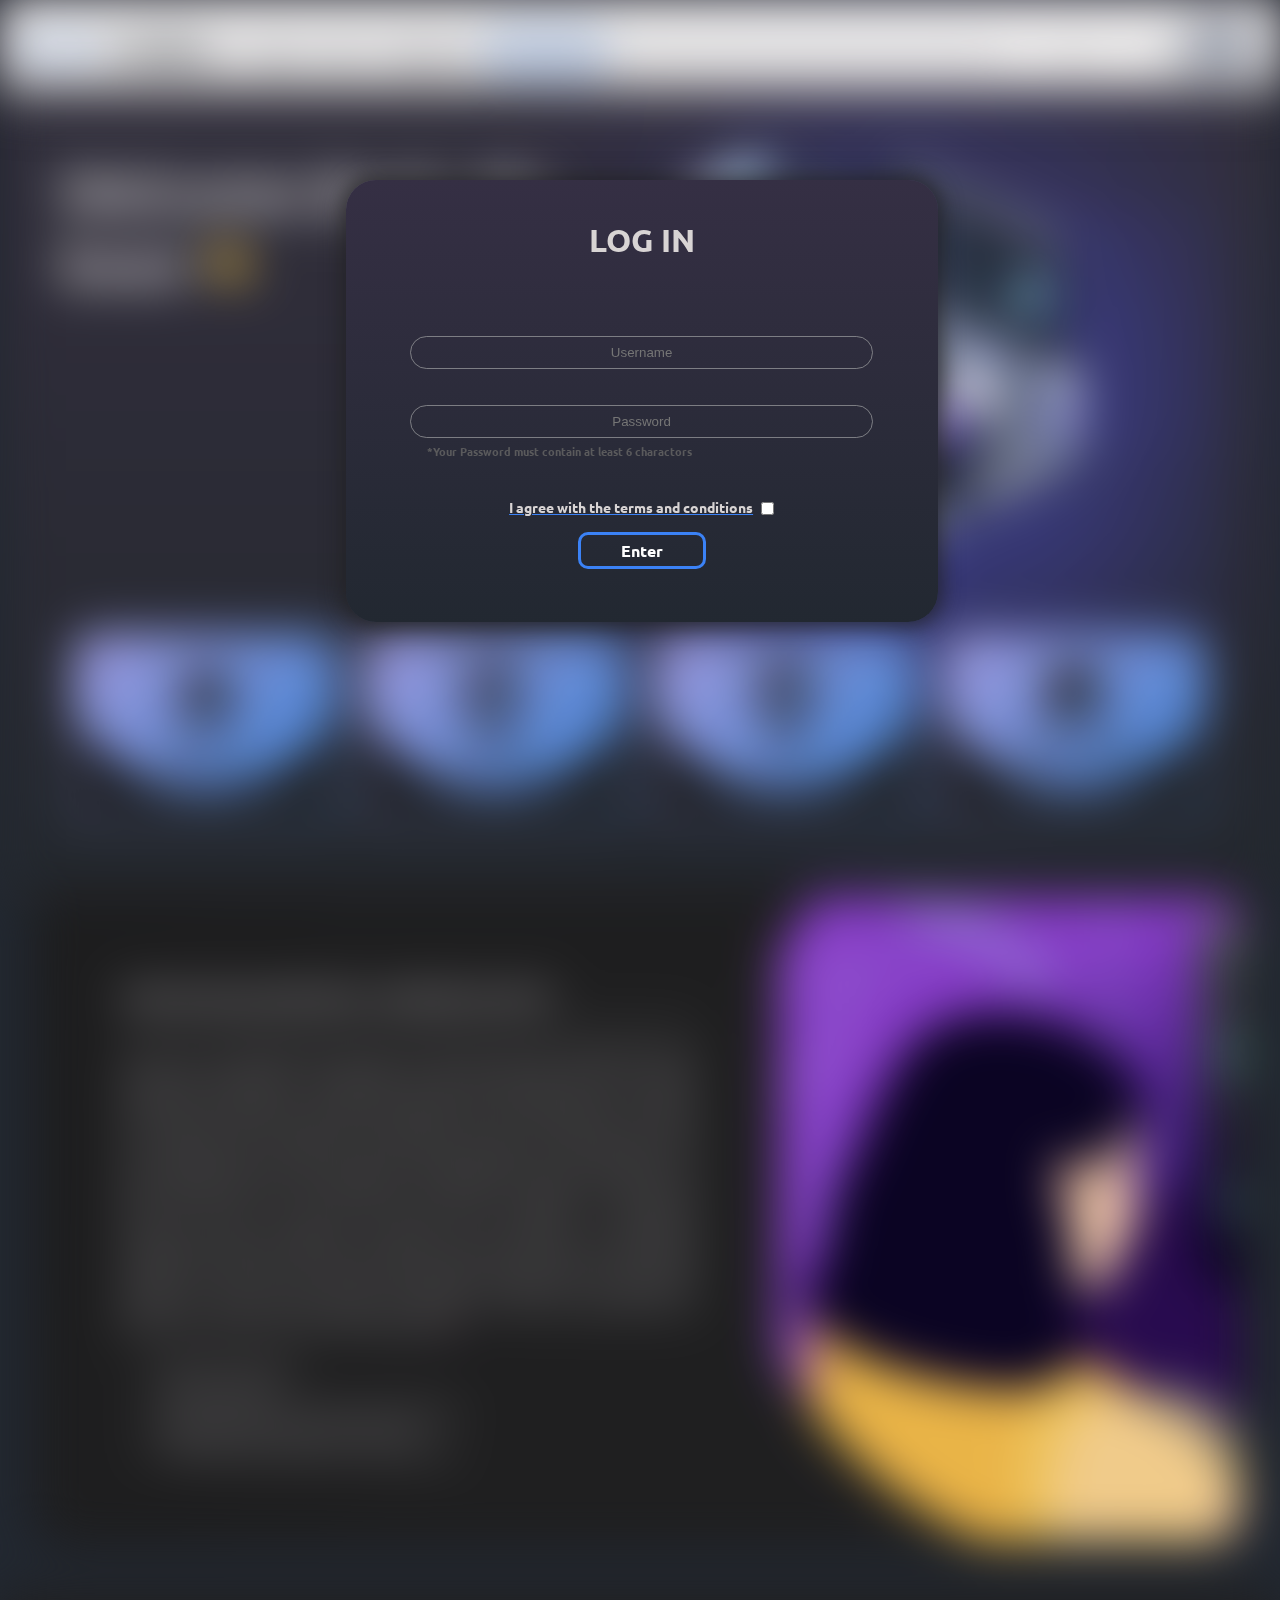
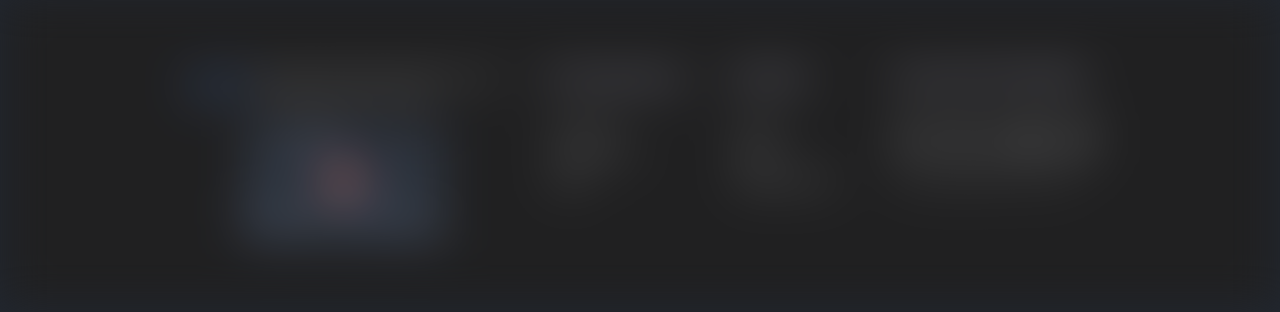
<file: index.html>
<!DOCTYPE html>
<html lang="en">

<head>
  <meta charset="UTF-8" />
  <meta name="viewport" content="width=device-width, initial-scale=1.0" />
  <link rel="stylesheet" href="style.css" />
  <script type="text/javascript" src="script.js"></script>
  <link rel="icon" href="Content/Icon.png" type="image/icon type" />
  <link rel="stylesheet" type="text/css" href="https://cdnjs.cloudflare.com/ajax/libs/font-awesome/6.5.1/css/all.min.css">
  <title>Codico | Home</title>
</head>

<body>

    <div id="login" class="login">
      <div>
        <h1>LOG IN</h1>
        <form action="">
          <input id="LGinp1" type="text" placeholder="Username">
      <br><br>
          <input id="LGinp2" type="password" placeholder="Password">
          <h6>*Your Password must contain at least 6 charactors</h6>
          <div style="display: flex;flex-direction: row;justify-content: center;"><br>
           <h4>I agree with the terms and conditions</h4>&nbsp;&nbsp;
           <input id="LGinp3" type="checkbox" name="" id="">
          </div><br>
          <a href="#" onclick="login()">Enter</a><br><br>
        </form>
      </div>
  </div>

  <!-- header section open -->
  <header>
    <navbar id="nav" class="nav">
      <div>
        <div>
          <img src="./Content/Icon.png" alt="Codico Logo" />
          <h1><a href="index.html">Codico</a></h1>
        </div>

        <ul>
          <li><a href="index.html">Home</a></li>
          <li><a href="Pages/Info/index.html">Info</a></li>
          <li><a href="Pages/ConatactUs/index.html">Contact us</a></li>
          <li><a href="Pages/Registration/index.html">JOIN NOW</a></li>
        </ul>
      </div>

      <div class="usersection">
        <input type="text" placeholder="Search">
        <a href="#"><img onclick="UserBox()" class="profile" src="Content/userprofile.png" alt="user profile"></a>
      </div>
      </div>
    </navbar>
    <div id="userbox" class="userbox">
      <div>
        <div style="text-align: center;">
          <a href="#"><img class="profile1" src="Content/userprofile.png" alt="user profile"></a>
        </div>
        <div>
          <h4 id="userProName">Mr bean</h4>
          <h5>teddy1958@hoho.com</h5>
          <h5> Status : Active </h5>
        </div>
      </div><br>
      <div style="text-align: center;"><a class="logout" href="">LOG OUT</a></div>
    </div>

  </header>
  <!-- header section close -->
  <!-- main section open -->
  <!-- section 1 open -->
  <main id="main">
    <div class="topheader">
      <div class="headershodow"></div>
      <!-- section 1 open -->
      <div class="section1">
        <div>
          <h1 id="welcome"> Welcome Back, Mr. bean <img src="Content/main/hand.png" alt="wave hand" width="45px"></h1>
        </div>
        <div>
          <img src="Content/main/programming workshop.png" width="80%" alt="">
        </div>
      </div>

      <!-- section 1 close -->
      <!-- section 2 open -->

      <div id="info" class="container">
        <div class="card1">
          <div>
            <div>
              <img src="Content/cards/codee.png" width="25%" alt=""><br>
              <h2>Basics</h2>
            </div>
            <div>
              <h1>
                <h4>Programming involves writing instructions in a language a computer understands to create software or
                  applications, allowing for automation and customization of tasks.</h4><br><br>
                <a href="">JOIN NOW</a><br><br><br>
              </h1>
            </div>
          </div>
        </div>
        <div class="card1">
          <div>
            <div>
              <img src="Content/cards/html.png" width="25%" alt="">
              <h2>HTML</h2>
            </div>
            <div>
              <h1>
                <h4>HTML is a markup language used to structure and present content on the web, including ads, by using
                  tags to define elements and their attributes.</h4><br><br>
                <a href="">JOIN NOW</a><br><br><br>
              </h1>
            </div>
          </div>
        </div>
        <div class="card1">
          <div>
            <div>
              <img src="Content/cards/css.png" width="25%" alt="">
              <h2>CSS</h2>
            </div>
            <div>
              <h1>
                <h4><underline>CSS</underline> (Cascading Style Sheets) is a language used to define the visual presentation and layout of HTML
                  elements on a webpage, enabling design customization like colors, fonts, and positioning.</h4><br><br>
                <a href="">JOIN NOW</a><br><br><br>
              </h1>
            </div>
          </div>
        </div>
        <div class="card1">
          <div>
            <div>
              <img src="Content/cards/Js.png" width="25%" alt="">
              <h2>Javascript</h2>
            </div>
            <div>
              <h1>
                <h4>JavaScript (JS) is a scripting language that adds interactivity and dynamic features to webpages,
                  enabling behaviors like animations, user interactions, and data manipulation.</h4><br><br>
                <a href="">JOIN NOW</a><br><br><br>
              </h1>
            </div>
            <div>
              <h1>
                <h4>Programming involves writing instructions in a language a computer understands to create software or
                  applications, allowing for automation and customization of tasks.</h4><br><br>
                <a href="">JOIN NOW</a><br><br><br>
              </h1>
            </div>
          </div>
        </div>
      </div>

      <!-- section 2 close -->

      <!-- section 3 open -->

      <div class="section2">
      
        <div>
          <h1>PROGRAMMING W0RKSHOP</h1>
          <hr>
          <br> Join us for an electrifying journey into the heart of web development! Our immersive workshop is a
          gateway to the captivating world of coding, designed especially for enthusiastic beginners and aspiring web
          creators. Get ready to unlock the secrets of HTML, CSS, and JavaScript as we guide you step-by-step through the
          exhilarating process of crafting your very own website from scratch. No prior coding experience? No problem! Our
          seasoned developers will demystify the essentials, ensuring everyone can dive headfirst into this hands-on
          experience. Engage in interactive sessions, tackle real-world exercises, and embrace a supportive environment where
          questions are welcomed and solutions are discovered together. By the end of this adventure, you'll not only have a
          functional website to call your own but also a newfound confidence to continue your journey as a web creator. Seats
          are limited,
          so grab this opportunity to ignite your passion for web development!🚀
          <br><br>
          <ul>
            <li>Date: Your Choice!</li>
            <li>Time: 8:30-5:00</li>
            <li> Location: Cyprus Internation University </li>
            <li> Requirements: Bring your laptop!
            </li>
            <li>Limited Seats: Reserve your spot now!</li>
          </ul>
        </div>
          
          <div>
        </div>
      </div>
      <!-- section 3 close -->

       <!-- footer section start -->
  <footer class="footer">
  
    <div class="containerr">

      <div class="row">

        <div class="footer-col">

          <ul>
            <li><img src="Content/Icon.png" width="60px" alt="">Designed and built with blood, sweat <br> and tears by trio from CIU.</li>
            <a href="https://www.google.com/maps/search/ciu/@35.2158236,33.4167338,16z/data=!3m1!4b1?entry=ttu"><img src="Content/footer/loc.jpg" alt="" width="199px" height="120px"></a>
          </ul>
        </div>

        <div class="footer-col">
          <h1>Company</h1>
          <ul>
            <li><a href="Pages/Info/index.html">About us</a></li>
            <li><a href="Pages/ConatactUs/index.html">Contact us</a></li>
            <li><a href="#">FAQ</a></li>
          </ul>
        </div>
  
  
        <div class="footer-col">
          <h1>Links</h1>
          <ul>
            <li><a href="#">Home</a></li>
            <li><a href="Pages/Info/index.html">Docs</a></li>
            <li><a href="Pages/Registration/index.html">Registration</a></li>

          </ul>
        </div>
  
  
        <div class="footer-col">
          <h1>Social Media</h1>
          <div class="social-links">
            <ul>
              <a href="#"><i class="fab fa-instagram"></i></a>
              <a href="#"><i class="fab fa-facebook-f"></i></a>
              <a href="#"><i class="fab fa-twitter"></i></a>
              <a href="#"><i class="fab fa-tiktok"></i></a>
            </ul>
          </div>

          
          <h4>Currently BETA v0.0.01.</h4>
      </div>

      </div>
  
  
  
  </footer>
  <!-- footer section end -->



    </div>
  </main>
  <!-- main section end -->
 
  <script src="script.js"></script>

</body>

</html>
</file>
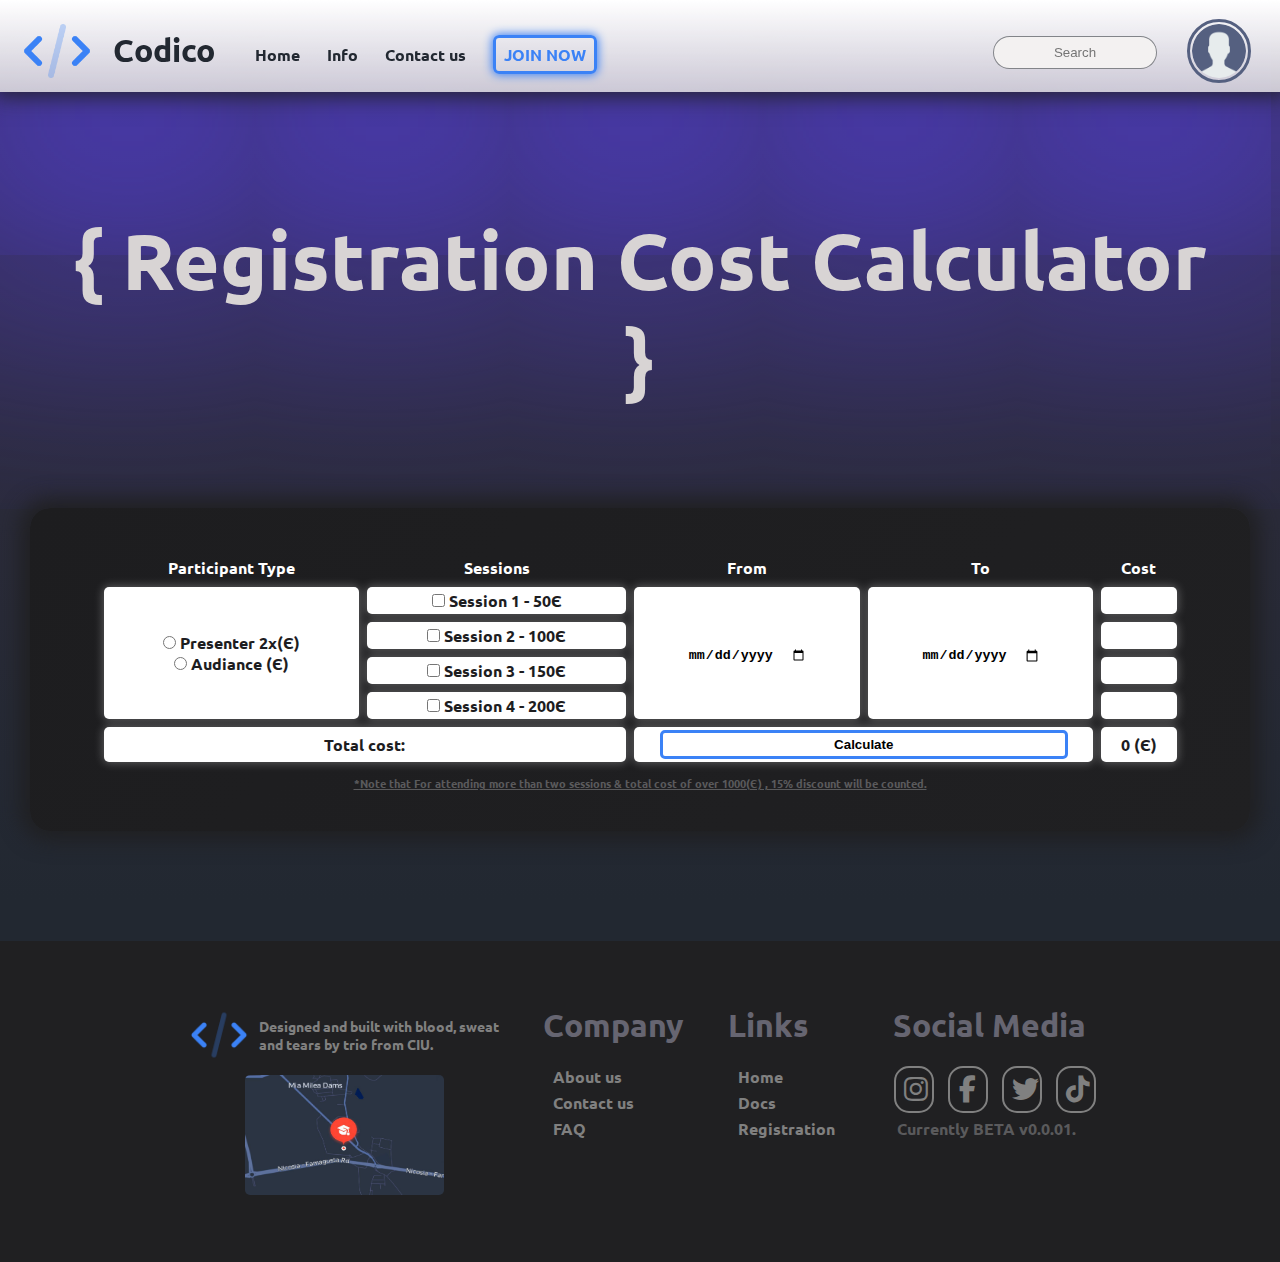
<file: Pages/Registration/index.html>
<!DOCTYPE html>
<html lang="en">

<head>
  <meta charset="UTF-8" />
  <meta name="viewport" content="width=device-width, initial-scale=1.0" />
  <link rel="stylesheet" href="style.css" />
  <link rel="stylesheet" type="text/css" href="https://cdnjs.cloudflare.com/ajax/libs/font-awesome/6.5.1/css/all.min.css">
  <script type="text/javascript" src="script2.js"></script>
  <link rel="icon" href="Content/Icon.png" type="image/icon type" />
  <title>Codico | Registration</title>
</head>

<body>


  <!-- header section open -->
  <header>
    <navbar id="nav" class="nav">
      <div>
        <div>
          <img src="./Content/Icon.png" alt="Codico Logo" />
          <h1><a href="../../index.html">Codico</a></h1>
        </div>

        <ul>
          <li><a href="../../index.html">Home</a></li>
          <li><a href="../Info/index.html">Info</a></li>
          <li><a href="../ConatactUs/index.html">Contact us</a></li>
          <li><a href="index.html">JOIN NOW</a></li>
        </ul>
      </div>

      <div class="usersection">
        <input type="text" placeholder="Search">
        <a href="#"><img onclick="UserBox()" class="profile" src="Content/userprofile.png" alt="user profile"></a>
      </div>
      </div>
    </navbar>


  </header>
  <!-- header section close -->
  <!-- main section open -->
  <!-- section 1 open -->
  <main id="main">
    <div class="topheader">
      <div class="headershodow"></div>

      <p style="text-decoration: line-through;"></p>

      <div id="info" class="container">
        <div class="section1">
          <p>{ Registration Cost Calculator }</p>
        </div>
        <div class="section2">
          <!-- <div class="card1">
            <div class="programmers">
              <img src="" alt="">
            </div>
          </div>
          <div class="card1"></div>
          <div class="card1"></div>-->
          <table cellspacing="8">
            <tr>
              <th>Participant Type</th>
              <th>Sessions</th>
              <th>From</th>
              <th>To</th>
              <th>Cost</th>
            </tr>
            <tr>
              <td rowspan="4" id="Participant">
                <input type="radio" id="Presenter" name="Participant-Type" onclick="pricelist()" value="Presenter">
                <label for="Presenter">Presenter 2x(Є)</label><br>
                <input type="radio" id="Audiance" name="Participant-Type" onclick="pricelist()" value=" Audiance">
                <label for=" Audiance">Audiance (Є)</label><br>
              </td>
              <td id="se1"> <input type="checkbox" name="Session" id="session1"> Session 1 - 50Є</td>
              <td rowspan="4" id="BoxDateFrom"> <input type="date" id="dateFrom"></td>
              <td rowspan="4" id="BoxDateTo"> <input type="date" id="dateTo"></td>
              <td id="cost1"> </td>
            </tr>
            <tr>
              <td id="se2"> <input type="checkbox" name="Session" id="session2"> Session 2 - 100Є</td>
              <td id="cost2"> </td>
            </tr>
            <tr>
              <td id="se3"> <input type="checkbox" name="Session" id="session3"> Session 3 - 150Є</td>
              <td id="cost3"> </td>
            </tr>
            <tr>
              <td id="se4"> <input type="checkbox" name="Session" id="session4"> Session 4 - 200Є</td>
              <td id="cost4"> </td>
            </tr>
            <tr>
              <td colspan="2"> Total cost: </td>
              <td colspan="2"> <button onclick="calc()">Calculate</button></td>
              <td id="result"> 0 (Є)</td>
            </tr>
          </table>
          <h6>*Note that For attending more than two sessions & total cost of over 1000(Є) , 15% discount will be
            counted.</h6>

        </div>
      </div>
       <!-- footer section start -->
       <footer class="footer">
  
        <div class="containerr">
    
          <div class="row">
    
            <div class="footer-col">
    
              <ul>
                <li><img src="Content/Icon.png" width="60px" alt="">Designed and built with blood, sweat <br> and tears by trio from CIU.</li>
                <a href="https://www.google.com/maps/search/ciu/@35.2158236,33.4167338,16z/data=!3m1!4b1?entry=ttu"><img src="Content/footer/loc.jpg" alt="" width="199px" height="120px"></a>
              </ul>
            </div>
    
            <div class="footer-col">
              <h1>Company</h1>
              <ul>
                <li><a href="../Info/index.html">About us</a></li>
                <li><a href="../ConatactUs/index.html">Contact us</a></li>
                <li><a href="../Info/index.html">FAQ</a></li>
              </ul>
            </div>
      
      
            <div class="footer-col">
              <h1>Links</h1>
              <ul>
                <li><a href="#">Home</a></li>
                <li><a href="../Info/index.html">Docs</a></li>
                <li><a href="../Registration/index.html">Registration</a></li>
    
              </ul>
            </div>
      
      
            <div class="footer-col">
              <h1>Social Media</h1>
              <div class="social-links">
                <ul>
                  <a href="#"><i class="fab fa-instagram"></i></a>
                  <a href="#"><i class="fab fa-facebook-f"></i></a>
                  <a href="#"><i class="fab fa-twitter"></i></a>
                  <a href="#"><i class="fab fa-tiktok"></i></a>
                </ul>
              </div>
    
              
              <h4>Currently BETA v0.0.01.</h4>
          </div>
    
          </div>
      
      
      
      </footer>
      <!-- footer section end -->
  </main>
  <!-- main section end -->
 


  <script src="script2.js"></script>

</body>

</html>
</file>
<file: style.css>
* {
  margin: 0px;
  scroll-behavior: smooth;
}

@font-face {
  font-family: "ubunto";
  src: local("Ubuntu-Bold.ttf"),
    url("Content/Font/Ubuntu-Bold.ttf") format("opentype")
}

@media (max-width: 800px) {}

body {
  background: #222831;
  font-family: ubunto;
}

::-webkit-scrollbar {
  display: none;
}

:root {
  --main-blue: rgba(59, 130, 246, 255);
}

main,
navbar {
  filter: blur(1.5rem) saturate(0.7);
  transition: all ease 0.6s;

}

/* log in promp open */
.login {
  overflow: hidden;
  width: 100%;
  position: absolute;
  z-index: 5;
  align-items: center;
}

.login div:first-child {
  color: #d8d4d4;
  height: fit-content;
  width: 40%;
  position: fixed;
  background: linear-gradient(#352f44, #222831);
  margin: 20vh 27%;
  border-radius: 30px;
  box-shadow: #202022b7 0px 0px 20px 5px;
  text-align: center;
  padding: 40px;
}

#LGinp1,
#LGinp2 {
  margin-top: 15px;
  background: rgba(243, 241, 241, 0);
  text-align: center;
  color: #e6e2ef;
  border-radius: 20px;
  border: 1px solid #a0a1a3b3;
  width: 90%;
  padding: 8px 0px;
  transition: all ease 0.5s;
}

#LGinp1:focus,
#LGinp2:focus {
  outline: none;
  box-shadow: var(--main-blue) 0px 0px 5px 2px;
}

.login form {
  width: 100%;
  margin-top: 60px;
  overflow: hidden;
}

.login h6 , footer h4  {
  float: left;
  margin-left: 8%;
  margin-top: 5px;
  color: #5a5a5c;
}

.login form div {
  margin-top: 60px;

}

#LGinp3 {
  margin: 0px;
}

.login h4 {
  text-decoration: underline;
  text-decoration-color: var(--main-blue);
  font-size: 90%;
}

.login form a {

  color: white;
  text-decoration: none;
  border: 3px solid var(--main-blue);
  padding: 5px 40px;
  margin: 20px 0px;
  border-radius: 10px;
  transition: all ease 0.5s;
}

/* log in promp close */

/* open navbar */


navbar {
  background: linear-gradient(#ffffff, #e0dedede);
  margin: 0px 2px 0px 0px;
  position: fixed;
  padding: 1px;
  color: rgb(40, 40, 40);
  width: 100%;
  height: 90px;
  /* border-radius: 0px 0px 30px 20px; */
  box-shadow: rgba(0, 0, 0, 0.503) 0px 0px 10px;
  display: flex;
  flex-wrap: wrap;
  justify-content: space-between;
  z-index: 2;
  overflow-x: hidden;
  box-shadow: #202022d3 0px 0px 20px 5px;
}

navbar div {
  display: flex;
  align-items: center;
}

navbar div a {
  text-decoration: none;
  color: #222831;
}

navbar img {
  width: 8vh;
  margin: 0px 20px;
}

navbar ul {
  list-style-type: none;
  display: flex;
  margin-top: 4.5vh;
  margin-bottom: 4vh;
}

navbar ul li {
  margin: 2px 3vh 0px 0px;
  font-weight: 900;
}

navbar ul li a {
  color: #222831;
  text-decoration: none;
  white-space: nowrap;
  overflow: hidden;
}

navbar ul li:nth-child(4) a {
  border: 3px solid var(--main-blue);
  padding: 6px 8px;
  border-radius: 6px;
  color: var(--main-blue);
  box-shadow: var(--main-blue) 0px 0px 10px 1px;
  font-weight: 900;
  text-decoration: none;
  transition: all ease 0.1s;
}

navbar ul li:nth-child(4) a:hover {
  background-color: var(--main-blue);
  color: white;
}

navbar div input {
  background: rgb(243, 241, 241);
  text-align: center;
  color: #352f44c7;
  border-radius: 20px;
  border: 1px solid #2228318b;
  padding: 8px 0px;
  margin: 4px 30px 0px 0px;
  width: 18vh;
  transition: all ease 0.5s;
}

navbar div input:focus {
  background: rgb(232, 232, 232);
  box-shadow: var(--main-blue) 0px 0px 25px 2px;
  outline: none;
}

a .profile {
  margin: 4px 30px 0px 0px;
  width: 6vh;
  padding: 2px;
  border: 3px solid #556080;
  border-radius: 100px;
}

.userbox {
  display: none;
  position: fixed;
  z-index: 3;
  float: right;
  width: 12%;
  height: fit-content;
  border: white solid 1px;
  border-radius: 10px;
  background: linear-gradient(#352f44, #222831);
  margin: 10vh 83%;
  padding: 20px;

}

input:focus .userbox {
  background: blue;
  display: none;
}

.profile1 {
  width: 10vh;
  border: 4px solid rgb(15, 176, 15);
  border-radius: 50px;
}

.userbox div:nth-child() {
  display: inline-block;
  white-space: nowrap;
}

.userbox div div {
  margin: 10px 0px 0px 0px;
  color: #ffffff;
}

.userbox div div h4 {
  margin: 8px 0px;
}

.userbox div div h5 {
  margin: 3px 0px;
}

.logout {
  margin-top: 20px;
  border: red 1px solid;
  border-radius: 5px;
  padding: 0.5vh 7vh;
  white-space: nowrap;
  text-align: center;
  text-decoration: none;
  color: rgba(255, 0, 0, 0.771);
}

.logout:hover {
  color: #ffffff;
  background: rgba(255, 0, 0, 0.74);
}


/* close navbar */

/* open main */

/* section 1 open */

.topheader {
  background: linear-gradient(#352f44, #222831);
  height: 100vh;
  z-index: 0;
}

.headershodow {
  background-color: rgba(0, 0, 255, 0);
  box-shadow: rgb(64, 64, 224) 275px 400px 1000px 220px;
  width: 0.5%;
  height: 0.5%;
  margin: auto;
  border-radius: 100%;

}

.section1 {
  display: flex;
  margin-top: 110px;
  padding: 10px 60px;
  color: #d8d4d4;
}

.section1 div h1 {
  font-size: 350%;
  margin-top: 5%;
}

.section1 div {
  width: 500%;
}

.section1 div img {
  filter: saturate(1.3);
}

/* section 1 close */

/* section 2 open */

.container {
  color: #1d1d1f;
  text-align: center;
  margin: 0px 0px;
  display: flex;
  justify-content: center;
  padding: 20px 0px;
  width: 100%;
  margin: auto;

}

.card1 {
  background: linear-gradient(-45deg, var(--main-blue), rgba(159, 150, 246, 255));
  width: 20%;
  height: 11em;
  display: inline-block;
  border-radius: 20px;
  padding: 4px;
  margin: 10px 1%;
  overflow: hidden;
  transition: all ease-out 0.5s;
}

.card1:hover {
  background: linear-gradient(-45deg, var(--main-blue), rgba(159, 150, 246, 255));
  width: 20%;
  height: 25em;
  display: inline-block;
  border-radius: 20px;
  padding: 4px;
  margin: 10px 1%;
  overflow: hidden;
  box-shadow: var(--main-blue) 0px 0px 10px 3px;
}

.card1 div div:first-child {
  font-size: 110%;
  width: 100%;
  height: 20vh;
  border-radius: 20px;
  background: linear-gradient(-45deg, rgba(19, 130, 246, 255), rgba(159, 150, 246, 255));
  text-align: center;
  clip-path: circle(65% at 50% 1%);
  padding-top: 25px;
}

.card1 div:first-child {
  width: 100%;
  height: 100%;
  border-radius: 20px;
  background: linear-gradient(135deg, #151516, #202022);
}

.card1 div:nth-child(2) h4 {
  margin-top: 20px;
  padding: 0px 15px;
  text-align: justify;
  color: rgb(203, 199, 199);
}

.card1 div:nth-child(2) a {
  background: #1d1d1f;
  color: white;
  text-decoration: none;
  border: 3px solid var(--main-blue);
  padding: 5px 40px;
  margin-top: 0px;
  border-radius: 10px;
  transition: all ease 0.5s;
}

.card1 div:nth-child(2) a:hover {
  background: linear-gradient(-45deg, rgba(19, 130, 246, 255), rgba(159, 150, 246, 255));
  color: #1d1d1f;
  text-decoration: none;
  border: 2px solid rgba(59, 130, 246, 155);
  padding: 5px 70px;
  border-radius: 20px;
}

/* section 2 close */

/* section 3 open */

.section2 {
  border-radius: 30px;
  background: linear-gradient(135deg, #1d1d1f, #202022);
  height: fit-content;
  display: flex;
  flex-direction: row;
  justify-content: center;
  box-shadow: #202022f7 0px 0px 20px 10px;
  margin: 50px 40px;
  text-align: center;
  overflow: hidden;
}


.section2 div {
  width: 50%;
  text-align: center;
}

.section2 div:first-child {
  display: flex;
  flex-direction: column;
  box-shadow: #202022 0px 0px 10px 0px;
  padding: 80px;
  color: #d8d4d4;
  text-align: justify;
  filter: opacity(0.6);
}

.section2 div:last-child {
  width: 40%;
  filter: opacity(1);
  background: url(Content/Section\ 3/test2.png);
  background-size: cover;
  clip-path: circle(75% at 80% 40%);
}

/* section 3 close */

/* close main */

/* open footer */
.footer{
  background-color: #202022;
  overflow: hidden;
}
.containerr{
 padding: 5%;
 display: flex;
 justify-content: center;

}
.row {
  display: flex;
  width: 80%;
  text-align: left;
  flex-direction: row;
  white-space: nowrap;
  justify-content: space-between;
  align-items: start;
}
.footer-col h1{
  color:rgb(102, 101, 113);
  margin-bottom: 20px;
}
.footer-col  ul{
  list-style-type: none;
  padding-inline-start: 10px;
  vertical-align: 5px;
}

.footer-col:first-child ul{
  font-size: 85%;
  
}
.footer-col:first-child ul li{
  margin-bottom: 10px;  
}


.footer-col ul A, .footer ul li{
  color: gray;
  text-decoration: none;
  vertical-align: 5px;
}
.footer-col:nth-child(4){
  text-align: center;
}
.footer-col:first-child li{
  display: flex;
  gap: 10px;
  flex-direction: row;
  align-items: center;
  justify-content: center;
}
.footer-col:first-child ul{
  display: flex;
  flex-direction: column;
  align-items: center;
  justify-content: center;
}
.footer-col:first-child img{
  border-radius: 5px;
}
.social-links ul a{
  margin: 0px 5px;
  transition: all ease 0.2s;

}
.social-links ul a i{
  width: 20px;
  font-size: 3vh;
  border: 2px solid gray;
  border-radius: 15px;
  text-align: center;
  padding: 8px;

}
.social-links ul a:hover {
  width: 20px;
  font-size: 3vh;
  border: 2px solid gray;
  background: gray;
  color: black;
  border-radius: 15px;
  text-align: center;
  padding: 8px;
}
  
/* close footer */
</file>
<file: Pages/Registration/style.css>
* {
  margin: 0px;
  scroll-behavior: smooth;
}

@font-face {
  font-family: "ubunto";
  src: local("Ubuntu-Bold.ttf"),
    url("Content/Font/Ubuntu-Bold.ttf") format("opentype")
}

@media (max-width: 800px) {}

body {
  background: #222831;
  font-family: ubunto;
}

::-webkit-scrollbar {
  display: none;
}

:root{
  --main-blue : rgba(59,130,246,255);
}


/* log in promp open */
.login {
  height: 110rem;
  width: 100%;
  position: absolute;
  z-index: 5;
  align-items: center;
}

.login div:first-child {
  color: #d8d4d4;
  height: 50vh;
  width: 40%;
  position: fixed;
  background: linear-gradient(#352f44, #222831);
  margin: 20vh 27%;
  border-radius: 30px;
  box-shadow: #202022b7 0px 0px 20px 5px;
  text-align: center;
  padding: 40px;
}

#LGinp1,
#LGinp2 {
  margin-top: 15px;
  background: rgba(243, 241, 241, 0);
  text-align: center;
  color: #e6e2ef;
  border-radius: 20px;
  border: 1px solid #a0a1a3b3;
  width: 90%;
  padding: 8px 0px;
  transition: all ease 0.5s;
}

#LGinp1:focus,
#LGinp2:focus {
  outline: none;
  box-shadow: rgba(59, 130, 246, 255) 0px 0px 5px 2px;
}

.login form {
  width: 100%;
  margin-top: 60px;
  overflow: hidden;
}

.login h6 , footer h4  {
  float: left;
  margin-left: 8%;
  margin-top: 5px;
  color: #5a5a5c;
}

.login form div {
  margin-top: 60px;

}

#LGinp3 {
  margin: 0px;
}

.login h4{
  text-decoration: underline;
  text-decoration-color: rgba(59, 130, 246, 255) ;
  font-size: 90%;
}

.login form a {

  color: white;
  text-decoration: none;
  border: 3px solid rgba(59, 130, 246, 255);
  padding: 5px 40px;
  margin: 20px 0px;
  border-radius: 10px;
  transition: all ease 0.5s;
}

/* log in promp close */

/* open navbar */


navbar {
  background: linear-gradient(#ffffff, #e0dedede);
  margin: 0px 2px 0px 0px;
  position: fixed;
  padding: 1px;
  color: rgb(40, 40, 40);
  width: 100%;
  height: 90px;
  /* border-radius: 0px 0px 30px 20px; */
  box-shadow: rgba(0, 0, 0, 0.503) 0px 0px 10px;
  display: flex;
  flex-wrap: wrap;
  justify-content: space-between;
  z-index: 2;
  overflow-x: hidden;
  box-shadow: #202022d3 0px 0px 20px 5px;
}

navbar div {
  display: flex;
  align-items: center;
}

navbar div a{
  text-decoration: none;
  color: #222831;
}

navbar img {
  width: 8vh;
  margin: 0px 20px;
}

navbar ul {
  list-style-type: none;
  display: flex;
  margin-top: 4.5vh;
  margin-bottom: 4vh;
}

navbar ul li {
  margin: 2px 3vh 0px 0px;
  font-weight: 900;
}

navbar ul li a {
  color: #222831;
  text-decoration: none;
  white-space: nowrap;
  overflow: hidden;
}

navbar ul li:nth-child(4) a {
  border: 3px solid rgba(59, 130, 246, 255);
  padding: 6px 8px;
  border-radius: 6px;
  color: rgba(59, 130, 246, 255);
  box-shadow: rgba(59, 130, 246, 255) 0px 0px 10px 1px;
  font-weight: 900;
  text-decoration: none;
  transition: all ease 0.1s;
}

navbar ul li:nth-child(4) a:hover {
  background-color: rgba(59, 130, 246, 255);
  color: white;
}

navbar div input {
  background: rgb(243, 241, 241);
  text-align: center;
  color: #352f44c7;
  border-radius: 20px;
  border: 1px solid #2228318b;
  padding: 8px 0px;
  margin: 4px 30px 0px 0px;
  width: 18vh;
  transition: all ease 0.5s;
}

navbar div input:focus {
  background: rgb(232, 232, 232);
  box-shadow: rgba(59, 130, 246, 255) 0px 0px 25px 2px;
  outline: none;
}

a .profile {
  margin: 4px 30px 0px 0px;
  width: 6vh;
  padding: 2px;
  border: 3px solid #556080;
  border-radius: 100px;
}

.userbox {
  display: none;
  position: fixed;
  z-index: 3;
  float: right;
  width: 12%;
  height: fit-content;
  border: white solid 1px;
  border-radius: 10px;
  background: linear-gradient(#352f44, #222831);
  margin: 10vh 83%;
  padding: 20px;

}

input:focus .userbox {
  background: blue;
  display: none;
}

.profile1 {
  width: 10vh;
  border: 4px solid rgb(15, 176, 15);
  border-radius: 50px;
}

.userbox div:nth-child() {
  display: inline-block;
  white-space: nowrap;
}

.userbox div div {
  margin: 10px 0px 0px 0px;
  color: #ffffff;
}

.userbox div div h4 {
  margin: 8px 0px;
}

.userbox div div h5 {
  margin: 3px 0px;
}

.logout {
  margin-top: 20px;
  border: red 1px solid;
  border-radius: 5px;
  padding: 0.5vh 7vh;
  white-space: nowrap;
  text-align: center;
  text-decoration: none;
  color: rgba(255, 0, 0, 0.771);
}

.logout:hover {
  color: #ffffff;
  background: rgba(255, 0, 0, 0.74);
}


/* close navbar */

/* open main */

/* section 1 open */

.topheader {
  background: linear-gradient(#352f44, #222831);
  height: 100vh;
  z-index: 0;
}

.headershodow {
  background-color: rgba(0, 0, 255, 0);
  box-shadow: rgba(84,64, 224, 0.689) 0px 110px 1000px 200px;
  margin: auto;
  border-radius: 100%;

}

.section1 {
  display: flex;
  justify-content: center;
  font-size: 500%;
  margin-top: 20VH;
  padding: 10px 60px;
  color: #d8d4d4;
}


/* section 1 close */

/* section 2 open */

.container {
  color: #1d1d1f;
  text-align: center;
  margin: 0px 0px;
  display: flex;
  flex-direction: column;
  justify-content: center;
  padding: 20px 0px;
  width: 100%;
  margin: auto;
  
}

.section2 {
  border-radius: 20px;
  background: linear-gradient(135deg, #1d1d1f, #202022);
  height: fit-content;
  display: flex;
  flex-direction: column;
  justify-content: center;
  align-items: center;
  box-shadow: #202022f7 0px 0px 20px 10px;
  margin: 10vh 30px;
  text-align: center;
  overflow: scroll;
  height: fit-content;
  padding: 40px 5px;
}
/* .card1 {
  background: linear-gradient(-45deg, rgba(59, 130, 246, 255), rgba(159, 150, 246, 255));
  height: 11em;
  display: inline-block;
  border-radius: 20px;
  padding: 4px;
  margin: 10px 2%;
  overflow: hidden;
  transition: all ease-out 0.5s;
} */

table:first-child {
  width: 90%;
  color: white;
  /* background-color: #5a5a5c; */
  border-radius: 10px;
  text-align: center;
}
table:nth-child(2){
  width: 90%;
  margin-top: 1vh;
}
table:nth-child(1) td{
  background-color: white;
  padding: 3px;
  color: #1d1d1f;
  border-radius: 5px;
  box-shadow: rgba(255, 255, 255, 0.285) 0px 0px 10px 1px;
}
table th {
  text-align: center;
}
table td input{
  border: none;
  font-weight: 900;
}
table td button{
  border: 3px solid var(--main-blue);
  border-radius: 5px;
  padding: 4px;
  width: 90%;
  background: none;
  font-weight: 600;
  transition: all ease 0.1s;
}

table td button:hover{
  color: white;
  background: var(--main-blue);
}

.section2 h6{
  margin-top: 5px;
  color: #5a5a5c;
  text-decoration: underline;
}

/* section 2 close */

/* section 3 open */



.section2 div {
  width: 50%;
  text-align: center;
  justify-content: center;
}

.programmers {
  display: flex;
  width: 100%;
  justify-content: center;
  flex-direction: column;
}



/* section 3 close */

/* open footer */
.footer{
  background-color: #202022;
  overflow: hidden;
}
.containerr{
 padding: 5%;
 display: flex;
 justify-content: center;

}
.row {
  display: flex;
  width: 80%;
  text-align: left;
  flex-direction: row;
  white-space: nowrap;
  justify-content: space-between;
  align-items: start;
}
.footer-col h1{
  color:rgb(102, 101, 113);
  margin-bottom: 20px;
}
.footer-col  ul{
  list-style-type: none;
  padding-inline-start: 10px;
  vertical-align: 5px;
}

.footer-col:first-child ul{
  font-size: 85%;
  
}
.footer-col:first-child ul li{
  margin-bottom: 10px;  
}


.footer-col ul A, .footer ul li{
  color: gray;
  text-decoration: none;
  vertical-align: 5px;
}
.footer-col:nth-child(4){
  text-align: center;
}
.footer-col:first-child li{
  display: flex;
  gap: 10px;
  flex-direction: row;
  align-items: center;
  justify-content: center;
}
.footer-col:first-child ul{
  display: flex;
  flex-direction: column;
  align-items: center;
  justify-content: center;
}
.footer-col:first-child img{
  border-radius: 5px;
}
.social-links ul a{
  margin: 0px 5px;
  transition: all ease 0.2s;

}
.social-links ul a i{
  width: 20px;
  font-size: 3vh;
  border: 2px solid gray;
  border-radius: 15px;
  text-align: center;
  padding: 8px;

}
.social-links ul a:hover {
  width: 20px;
  font-size: 3vh;
  border: 2px solid gray;
  background: gray;
  color: black;
  border-radius: 15px;
  text-align: center;
  padding: 8px;
}
</file>
